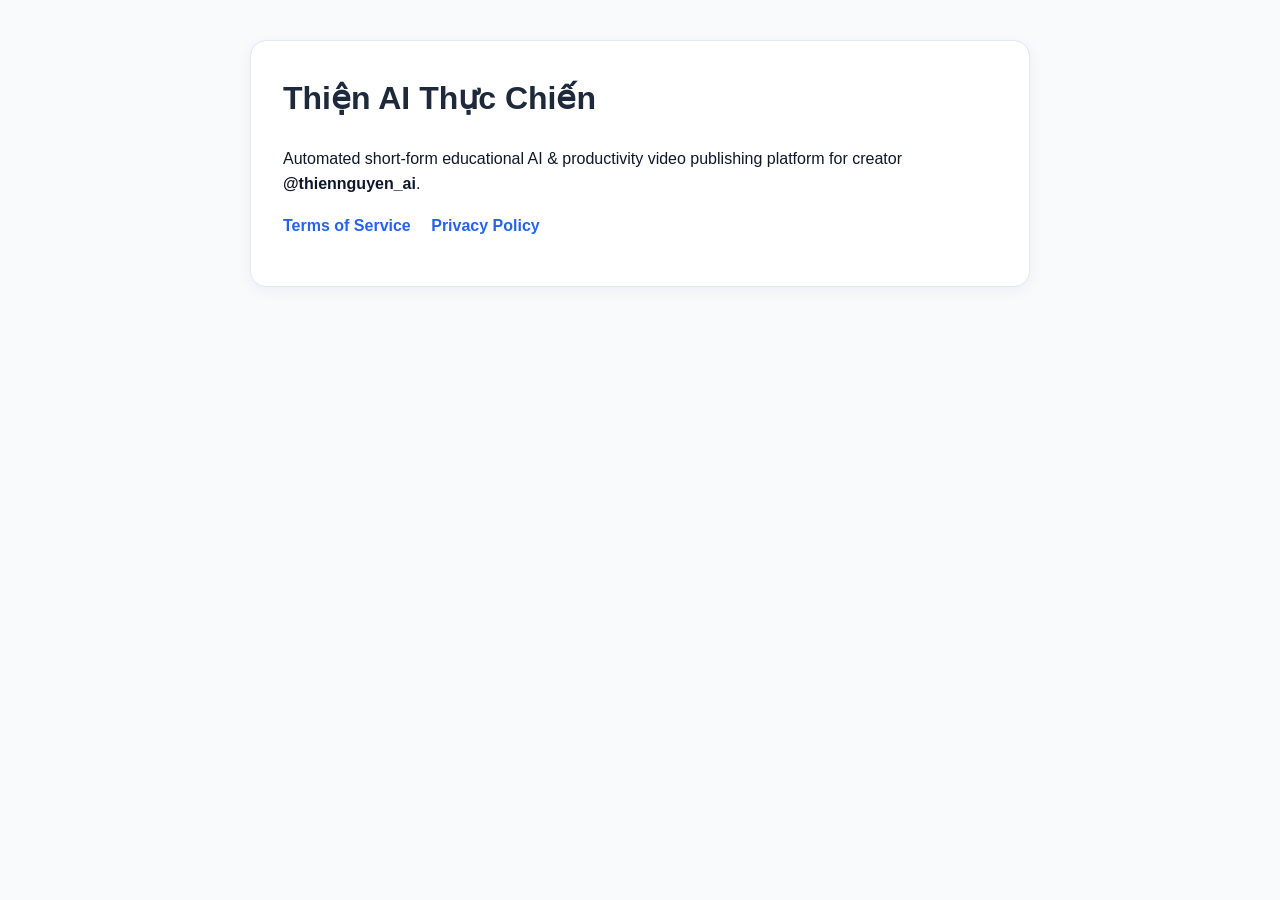
<file: docs/index.html>
<!DOCTYPE html>
<html lang="en">
<head>
  <meta charset="utf-8">
  <meta name="viewport" content="width=device-width, initial-scale=1">
  <title>Thiện AI Thực Chiến — AI Short Video Automation</title>
  <style>
    body { font-family: -apple-system, BlinkMacSystemFont, "Segoe UI", Roboto, sans-serif; max-width: 780px; margin: 40px auto; padding: 0 20px; line-height: 1.6; color: #0f172a; background: #f8fafc; }
    .card { background: #fff; border: 1px solid #e2e8f0; border-radius: 16px; padding: 32px; box-shadow: 0 4px 16px rgba(15,23,42,0.05); }
    h1 { margin-top: 0; color: #1e293b; }
    .links a { display: inline-block; margin-right: 16px; color: #2563eb; font-weight: 600; text-decoration: none; }
    .code { background: #0f172a; color: #38bdf8; padding: 12px 16px; border-radius: 10px; font-family: monospace; word-break: break-all; display: none; margin-top: 16px; }
  </style>
</head>
<body>
  <div class="card">
    <h1>Thiện AI Thực Chiến</h1>
    <p>Automated short-form educational AI &amp; productivity video publishing platform for creator <strong>@thiennguyen_ai</strong>.</p>
    <div id="oauth-box" class="code"></div>
    <p class="links">
      <a href="./terms.html">Terms of Service</a>
      <a href="./privacy.html">Privacy Policy</a>
    </p>
  </div>
  <script>
    const params = new URLSearchParams(window.location.search);
    if (params.get("code")) {
      const box = document.getElementById("oauth-box");
      box.style.display = "block";
      box.textContent = "TikTok OAuth Authorization Code: " + params.get("code");
    }
  </script>
</body>
</html>
</file>
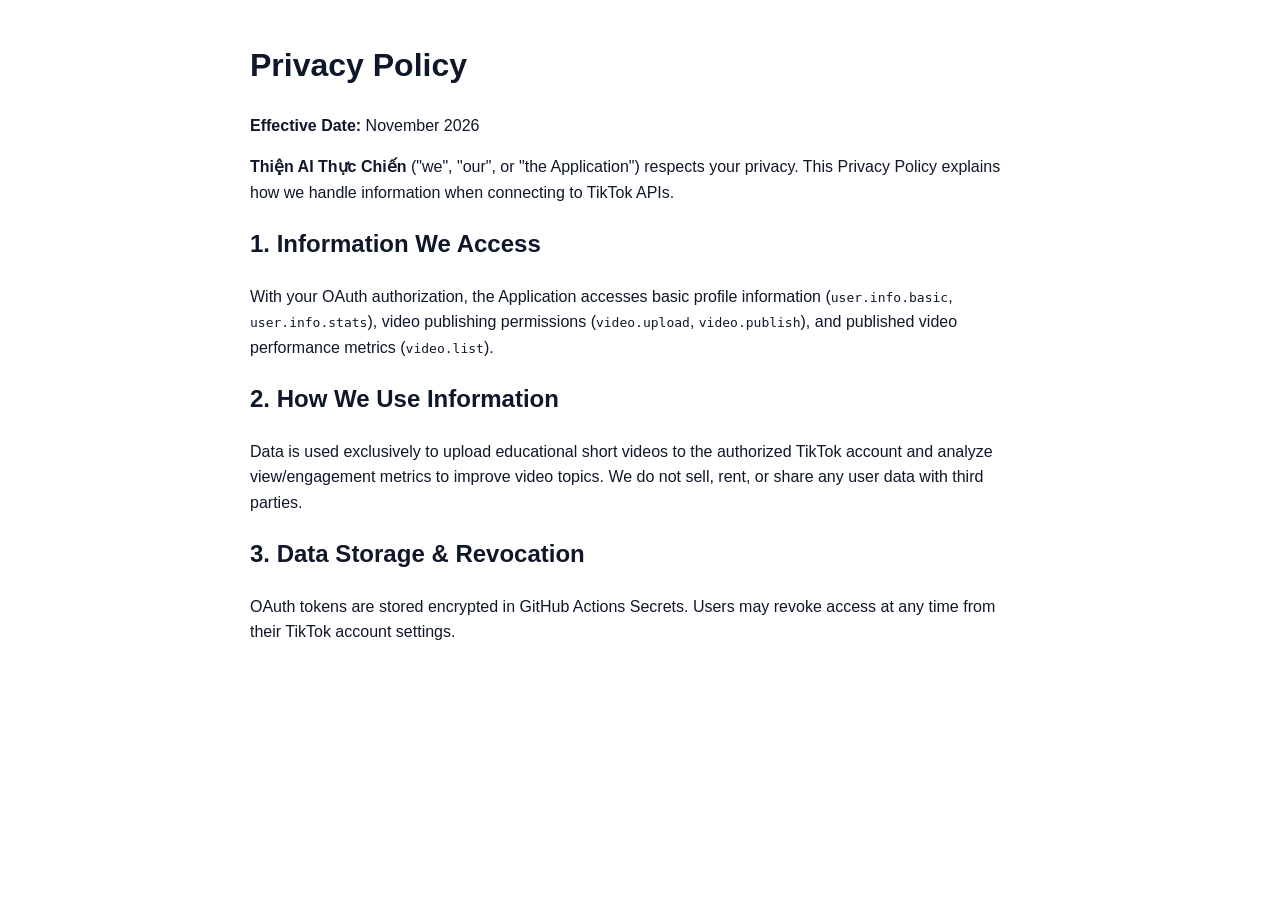
<file: docs/privacy.html>
<!DOCTYPE html>
<html lang="en">
<head>
  <meta charset="utf-8">
  <meta name="viewport" content="width=device-width, initial-scale=1">
  <title>Privacy Policy — Thiện AI Thực Chiến</title>
  <style>
    body { font-family: -apple-system, BlinkMacSystemFont, "Segoe UI", Roboto, sans-serif; max-width: 780px; margin: 40px auto; padding: 0 20px; line-height: 1.6; color: #0f172a; }
  </style>
</head>
<body>
  <h1>Privacy Policy</h1>
  <p><strong>Effective Date:</strong> November 2026</p>
  <p><strong>Thiện AI Thực Chiến</strong> ("we", "our", or "the Application") respects your privacy. This Privacy Policy explains how we handle information when connecting to TikTok APIs.</p>
  <h2>1. Information We Access</h2>
  <p>With your OAuth authorization, the Application accesses basic profile information (<code>user.info.basic</code>, <code>user.info.stats</code>), video publishing permissions (<code>video.upload</code>, <code>video.publish</code>), and published video performance metrics (<code>video.list</code>).</p>
  <h2>2. How We Use Information</h2>
  <p>Data is used exclusively to upload educational short videos to the authorized TikTok account and analyze view/engagement metrics to improve video topics. We do not sell, rent, or share any user data with third parties.</p>
  <h2>3. Data Storage &amp; Revocation</h2>
  <p>OAuth tokens are stored encrypted in GitHub Actions Secrets. Users may revoke access at any time from their TikTok account settings.</p>
</body>
</html>
</file>
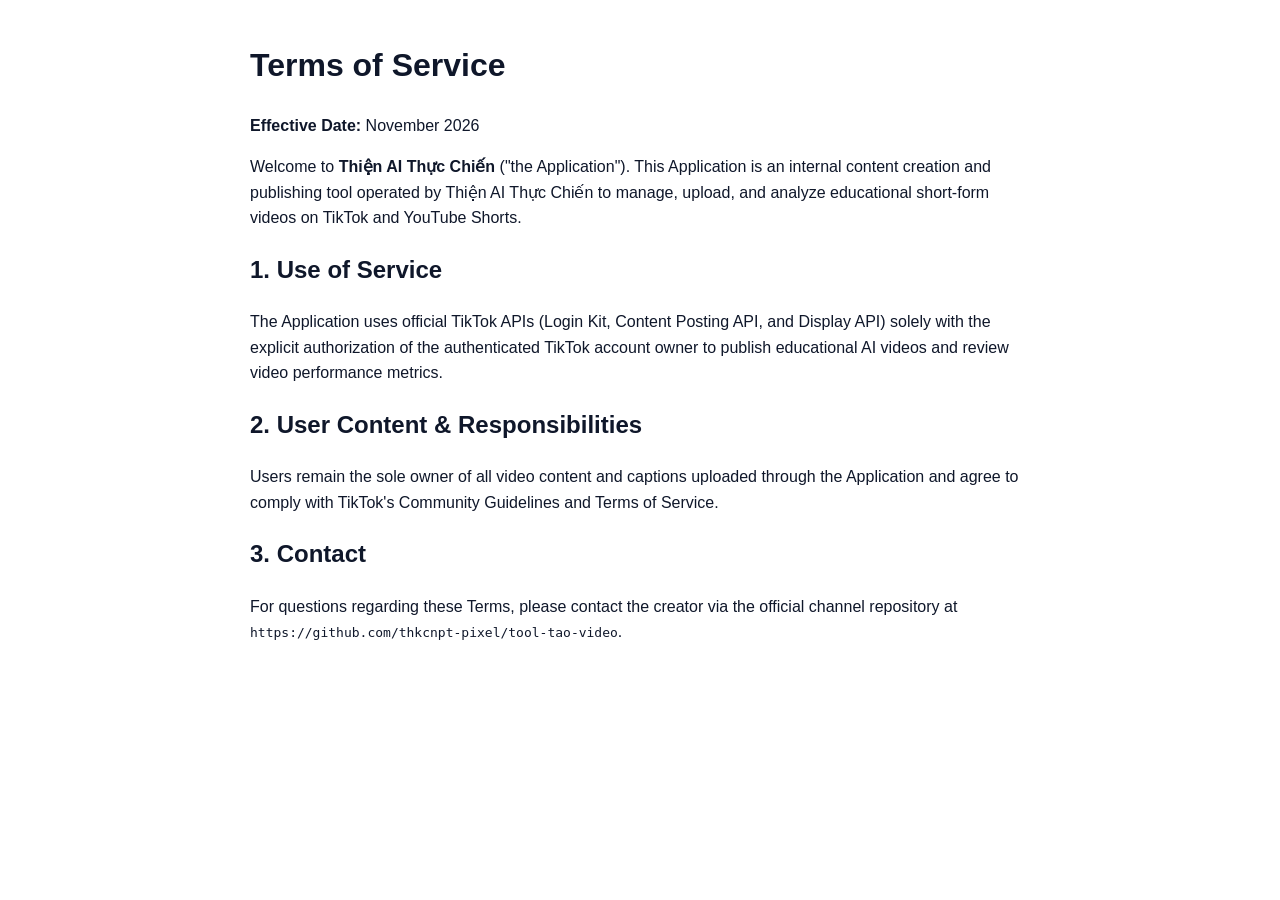
<file: docs/terms.html>
<!DOCTYPE html>
<html lang="en">
<head>
  <meta charset="utf-8">
  <meta name="viewport" content="width=device-width, initial-scale=1">
  <title>Terms of Service — Thiện AI Thực Chiến</title>
  <style>
    body { font-family: -apple-system, BlinkMacSystemFont, "Segoe UI", Roboto, sans-serif; max-width: 780px; margin: 40px auto; padding: 0 20px; line-height: 1.6; color: #0f172a; }
  </style>
</head>
<body>
  <h1>Terms of Service</h1>
  <p><strong>Effective Date:</strong> November 2026</p>
  <p>Welcome to <strong>Thiện AI Thực Chiến</strong> ("the Application"). This Application is an internal content creation and publishing tool operated by Thiện AI Thực Chiến to manage, upload, and analyze educational short-form videos on TikTok and YouTube Shorts.</p>
  <h2>1. Use of Service</h2>
  <p>The Application uses official TikTok APIs (Login Kit, Content Posting API, and Display API) solely with the explicit authorization of the authenticated TikTok account owner to publish educational AI videos and review video performance metrics.</p>
  <h2>2. User Content &amp; Responsibilities</h2>
  <p>Users remain the sole owner of all video content and captions uploaded through the Application and agree to comply with TikTok's Community Guidelines and Terms of Service.</p>
  <h2>3. Contact</h2>
  <p>For questions regarding these Terms, please contact the creator via the official channel repository at <code>https://github.com/thkcnpt-pixel/tool-tao-video</code>.</p>
</body>
</html>
</file>
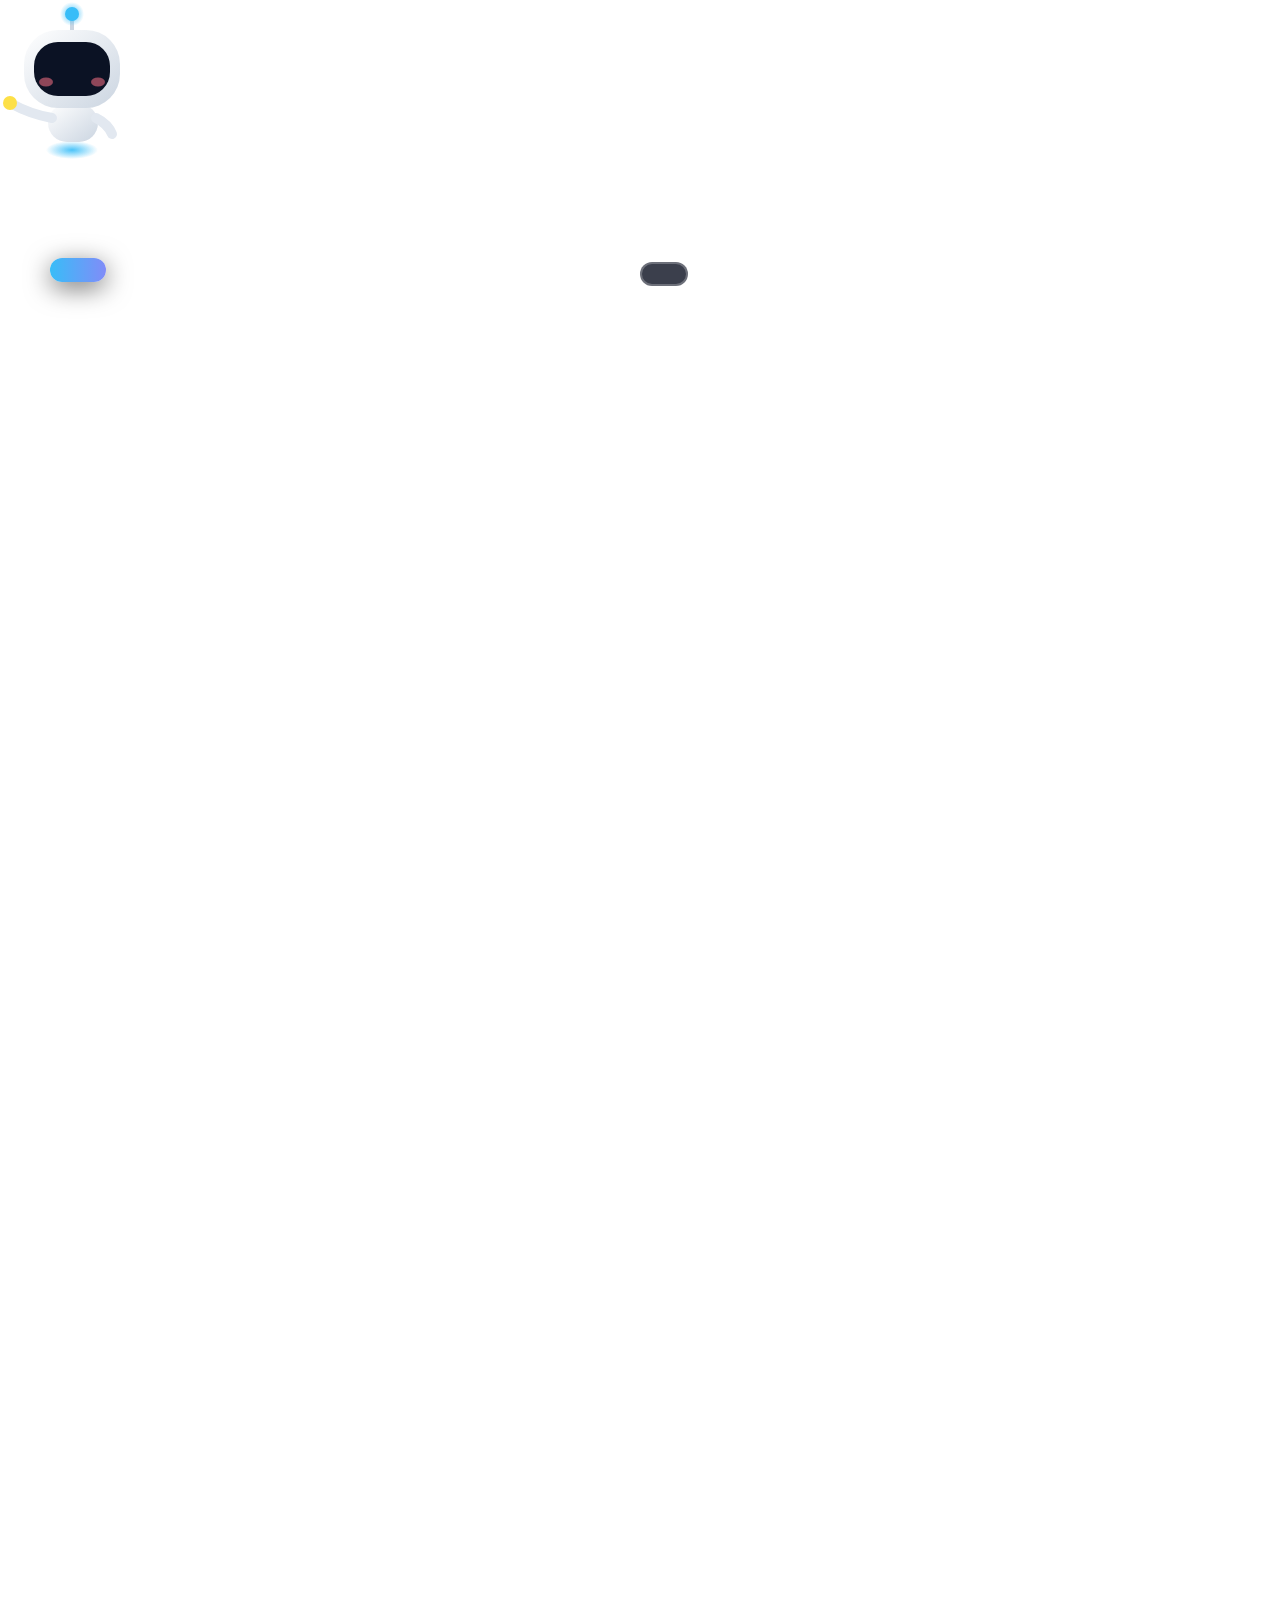
<file: templates/scene.html>
<!DOCTYPE html>
<html lang="vi">
<head>
<meta charset="utf-8">
<link rel="stylesheet" href="styles.css">
</head>
<body>
<div id="root">
  <div id="topbar"><div id="prog"></div></div>
  <div id="badge"></div>
  <div id="seg-idx"></div>
  <div id="stage"></div>
  <div id="flash"></div>
  <div id="like-nudge">❤️ Hữu ích? Chạm đúp 2 lần lưu mẹo này!</div>
  <div id="sub"></div>
  <div id="watermark">Thiện AI Thực Chiến • @thiennguyen.ai</div>
  <svg id="laser-svg" viewBox="0 0 1080 1920" xmlns="http://www.w3.org/2000/svg">
    <defs>
      <linearGradient id="laserGrad" x1="0" y1="0" x2="1" y2="0">
        <stop offset="0" stop-color="#fde047" stop-opacity="0.95"/>
        <stop offset="1" stop-color="#38bdf8" stop-opacity="0.15"/>
      </linearGradient>
    </defs>
    <line id="laser-line" x1="0" y1="0" x2="0" y2="0" stroke="url(#laserGrad)" stroke-width="4" stroke-dasharray="8 6" stroke-linecap="round" opacity="0"/>
    <circle id="laser-dot" cx="0" cy="0" r="7" fill="#fde047" opacity="0"/>
  </svg>
  <svg id="robot" viewBox="0 0 140 160" xmlns="http://www.w3.org/2000/svg">
    <defs>
      <radialGradient id="glow" cx="50%" cy="50%" r="50%"><stop offset="0" stop-color="#38bdf8" stop-opacity=".9"/><stop offset="1" stop-color="#38bdf8" stop-opacity="0"/></radialGradient>
      <linearGradient id="body" x1="0" y1="0" x2="1" y2="1"><stop offset="0" stop-color="#ffffff"/><stop offset="1" stop-color="#cbd5e1"/></linearGradient>
    </defs>
    <ellipse id="jet" cx="72" cy="150" rx="26" ry="9" fill="url(#glow)"/>
    <line x1="72" y1="18" x2="72" y2="34" stroke="#cbd5e1" stroke-width="4" stroke-linecap="round"/>
    <circle id="ant" cx="72" cy="14" r="7" fill="#38bdf8"/><circle cx="72" cy="14" r="12" fill="url(#glow)"/>
    <rect x="48" y="104" width="50" height="38" rx="19" fill="url(#body)"/>
    <g id="arm"><path d="M52 118 Q30 114 12 104" stroke="#e2e8f0" stroke-width="10" stroke-linecap="round" fill="none"/><circle cx="10" cy="103" r="7" fill="#fde047"/></g>
    <path d="M96 118 Q108 124 112 134" stroke="#e2e8f0" stroke-width="10" stroke-linecap="round" fill="none"/>
    <rect x="24" y="30" width="96" height="78" rx="34" fill="url(#body)"/>
    <rect x="34" y="42" width="76" height="54" rx="24" fill="#0b1224"/>
    <ellipse cx="46" cy="82" rx="7" ry="4.5" fill="#fb7185" opacity=".55"/><ellipse cx="98" cy="82" rx="7" ry="4.5" fill="#fb7185" opacity=".55"/>
    <g id="eyes" fill="#67e8f9" stroke="#67e8f9" stroke-linecap="round" stroke-linejoin="round"></g>
  </svg>
</div>
<script>
const FPS = 30, FLY = 0.7, ROBOT_MAX_X = 764;
let T = null, segEls = [], wps = [];

const $ = (h) => { const d = document.createElement('div'); d.innerHTML = h.trim(); return d.firstChild; };
const esc = (s) => String(s ?? '').replace(/[&<>]/g, c => ({'&':'&amp;','<':'&lt;','>':'&gt;'}[c]));
const clamp = (v, a = 0, b = 1) => Math.min(b, Math.max(a, v));
const easeOut = (u) => 1 - Math.pow(1 - u, 3);
const rise = (t, at, d = 0.35) => clamp((t - at) / d);

/* Gắn Emoji thông minh vào từ khóa đang phát âm trong Phụ đề Karaoke */
const EMOJI_MAP = [
  [/^(ai|gemini|chatgpt|bot|robot)$/i, '🤖'],
  [/^(nhanh|giây|tốc|x10|10x)$/i, '⚡'],
  [/^(tiền|phí|free|miễn)$/i, '💰'],
  [/^(pro|vip|nâng|mạnh)$/i, '🚀'],
  [/^(pdf|tài|file|trang|sách|excel)$/i, '📄'],
  [/^(lỗi|sai|đừng|cảnh)$/i, '⚠️'],
  [/^(bước|mẹo|bí|chuẩn|đúng)$/i, '✅'],
  [/^(lưu|save|copy|nhớ)$/i, '📌'],
  [/^(code|lập|web|cloud)$/i, '💻'],
  [/\d+%/, '📈'],
];
function wordEmoji(w) {
  const clean = String(w || '').replace(/[.,?!:;""''()]/g, '');
  for (const [re, em] of EMOJI_MAP) if (re.test(clean)) return ' ' + em;
  return '';
}

function formatCounter(raw, progress) {
  const s = String(raw ?? '');
  const m = s.match(/^([+-]?\d+(?:[.,]\d+)?)(.*)$/);
  if (!m || progress >= 1) return s;
  const num = parseFloat(m[1].replace(',', '.'));
  const cur = Math.round(num * easeOut(clamp(progress)));
  return cur + m[2];
}

const EYES = {
  amazed: '<circle cx="56" cy="68" r="11" stroke-width="0"/><circle cx="88" cy="68" r="11" stroke-width="0"/><circle cx="59" cy="65" r="3.5" fill="#0b1224" stroke-width="0"/><circle cx="91" cy="65" r="3.5" fill="#0b1224" stroke-width="0"/>',
  curious: '<ellipse cx="56" cy="68" rx="8" ry="10" stroke-width="0"/><ellipse cx="88" cy="68" rx="8" ry="10" stroke-width="0"/><circle cx="52" cy="66" r="3" fill="#0b1224" stroke-width="0"/><circle cx="84" cy="66" r="3" fill="#0b1224" stroke-width="0"/>',
  happy: '<path d="M46 72 Q56 58 66 72" fill="none" stroke-width="6"/><path d="M78 72 Q88 58 98 72" fill="none" stroke-width="6"/>',
  wink: '<path d="M46 72 Q56 58 66 72" fill="none" stroke-width="6"/><ellipse cx="88" cy="68" rx="9" ry="10" stroke-width="0"/>',
  excited: '<path d="M46 73 L56 58 L66 73" fill="none" stroke-width="6" stroke="#fde047"/><path d="M78 73 L88 58 L98 73" fill="none" stroke-width="6" stroke="#fde047"/>',
  blink: '<path d="M47 70 L65 70" fill="none" stroke-width="6"/><path d="M79 70 L97 70" fill="none" stroke-width="6"/>',
};
let curExpr = '';
function setExpr(e) { if (e !== curExpr) { document.getElementById('eyes').innerHTML = EYES[e] || EYES.happy; curExpr = e; } }

function buildHookMockup(ctxText) {
  const s = String(ctxText || '').toLowerCase();
  let cls = 'ai', icon = '✦ Gemini • GPT-4o', st = '⚡ Xử lý 10 giây', bad = 'Làm tay 2 giờ', good = '✓ Tự động x10';
  if (/excel|sheet|bảng|công thức|csv|dòng|cột/.test(s)) {
    cls = 'excel'; icon = '📊 Excel • Google Sheets'; st = 'fx Auto-Fix'; bad = '#REF! #VALUE!'; good = '✓ Chuẩn 100%';
  } else if (/pdf|word|tài liệu|hợp đồng|báo cáo|trang|sách|slide/.test(s)) {
    cls = 'pdf'; icon = '📄 AI Document Scanner'; st = '⚡ Đọc siêu tốc'; bad = 'Đọc 100 trang'; good = '✓ Tóm tắt 15s';
  } else if (/email|gmail|thư|họp|biên bản|lịch/.test(s)) {
    cls = 'mail'; icon = '✉️ Smart Workspace AI'; st = '⚡ Soạn tự động'; bad = 'Gõ tay 30 phút'; good = '✓ Xong 1 chạm';
  } else if (/code|lập trình|python|web|script|tự động|tool/.test(s)) {
    cls = 'code'; icon = '💻 AI Automation Flow'; st = '▶ Đang chạy'; bad = 'Lặp lại nhàm chán'; good = '✓ 0 lỗi • 15s';
  }
  return $(`<div class="app-mock"><div class="app-mock-top"><span class="app-pill ${cls}">${icon}</span><span class="app-status">${st}</span></div><div class="app-mock-body"><span class="bad-tag">${bad}</span><span>➔</span><span class="good-tag">${good}</span></div></div>`);
}

function build(seg, idx) {
  const el = $('<div class="seg"></div>');
  el.dataset.type = seg.type;
  const d = seg.data, wp = [];
  const R = [];
  const add = (node, at) => { node.classList.add('reveal'); el.appendChild(node); R.push([node, at]); return node; };
  seg.R = R; seg.wp = wp;
  if (seg.type === 'hook') {
    const ctx = `${T.topic || ''} ${T.badge || ''} ${(d.headline || []).join(' ')} ${d.voiceover || ''}`;
    add(buildHookMockup(ctx), 0.0);
    d.headline.forEach((line, i) => {
      const last = i === d.headline.length - 1;
      const n = add($(`<div class="hl-line ${last ? 'last' : ''}"><span>${esc(line)}</span></div>`), i * 0.09);
      if (last) seg.anchor = n.firstChild;
    });
    wp.push({ frac: 0.15, get: () => seg.anchor, expr: 'amazed' });
  } else if (seg.type === 'chat_demo') {
    add($(`<div class="title">${esc(d.title)}</div>`), 0.02);
    const u = add($(`<div class="glass"><div class="label">Yêu cầu của bạn</div><div class="text"><span class="typed"></span><i class="caret"></i></div></div>`), 0.08);
    const a = add($(`<div class="glass ai-card"><div class="label">Phản hồi tự động</div><div class="text">${esc(d.ai_reply)}</div></div>`), 0.55);
    seg.typed = u.querySelector('.typed'); seg.caret = u.querySelector('.caret');
    wp.push({ frac: 0.08, get: () => u, expr: 'curious' }, { frac: 0.55, get: () => a, expr: 'happy' });
  } else if (seg.type === 'prompt_card') {
    add($(`<div class="title">${esc(d.title)}</div>`), 0.02);
    const box = add($(`<div class="term-box"><div class="term-bar"><div class="term-dots"><i></i><i></i><i></i></div><div class="copy-pill">📋 Giữ màn hình lưu Prompt</div></div><div class="term-body">“${esc(d.prompt_text)}”</div></div>`), 0.08);
    const tip = add($(`<div class="term-tip">✨ Kết quả: ${esc(d.result_note || 'Chuẩn xác & tiết kiệm 10x thời gian')}</div>`), 0.52);
    wp.push({ frac: 0.08, get: () => box, expr: 'curious' }, { frac: 0.52, get: () => tip, expr: 'excited' });
  } else if (seg.type === 'myth_vs_fact') {
    add($(`<div class="title">${esc(d.title)}</div>`), 0.02);
    const m = add($(`<div class="myth-card"><div class="label">❌ Sai lầm phổ biến</div><div class="text">${esc(d.myth)}</div></div>`), 0.08);
    const f = add($(`<div class="fact-card"><div class="label">✅ Cách làm thông minh</div><div class="text">${esc(d.fact)}</div></div>`), 0.48);
    wp.push({ frac: 0.08, get: () => m, expr: 'amazed' }, { frac: 0.48, get: () => f, expr: 'happy' });
  } else if (seg.type === 'checklist_card') {
    add($(`<div class="title">${esc(d.title)}</div>`), 0.02);
    seg.chk = [];
    const items = d.items || [];
    const n = items.length || 1;
    items.forEach((it, i) => {
      const c = add($(`<div class="chk-item"><div class="chk-box">✓</div><div class="chk-txt">${esc(it)}</div></div>`), 0.06 + i * 0.08);
      const start = 0.12 + i * (0.78 / n);
      seg.chk.push({ el: c, start });
      wp.push({ frac: start, get: () => c, expr: i === n - 1 ? 'excited' : 'happy' });
    });
  } else if (seg.type === 'ranking_card') {
    add($(`<div class="title">${esc(d.title)}</div>`), 0.02);
    seg.rk = [];
    const items = d.ranks || []; // thứ tự truyền vào: hạng 3 -> hạng 2 -> hạng 1
    const n = items.length || 1;
    const medals = ['🥉 #3', '🥈 #2', '🥇 #1'];
    items.forEach((it, i) => {
      const isTop1 = i === n - 1;
      const label = medals[Math.max(0, 3 - n + i)] || `#${n - i}`;
      const c = add($(`<div class="rank-item ${isTop1 ? 'top1' : ''}"><div class="rank-badge">${label}</div><div class="rank-txt">${esc(it)}</div></div>`), 0.08 + i * 0.12);
      const start = 0.14 + i * (0.78 / n);
      seg.rk.push({ el: c, start, end: start + 0.78 / n, isTop1 });
      wp.push({ frac: start, get: () => c, expr: isTop1 ? 'excited' : 'curious' });
    });
  } else if (seg.type === 'comparison') {
    add($(`<div class="title">${esc(d.title)}</div>`), 0.02);
    add($(`<div class="cmp-head"><div>${esc(d.left_title)}</div><div>${esc(d.right_title)}</div></div>`), 0.06);
    seg.rows = [];
    const n = Math.min(d.left_items.length, d.right_items.length);
    for (let i = 0; i < n; i++) {
      const r = add($(`<div class="cmp-row"><div>${esc(d.left_items[i])}</div><div>${esc(d.right_items[i])}</div></div>`), 0.12 + i * 0.1);
      seg.rows.push({ el: r, start: 0.2 + i * (0.75 / n), end: 0.2 + (i + 1) * (0.75 / n) });
      wp.push({ frac: 0.2 + i * (0.75 / n), get: () => r.lastChild, expr: 'happy' });
    }
  } else if (seg.type === 'stat_card') {
    add($(`<div class="title">${esc(d.title)}</div>`), 0.02);
    const m = add($(`<div class="metric-wrap glass"><div class="metric">${esc(d.metric)}</div><div class="text">${esc(d.summary)}</div></div>`), 0.06);
    seg.metricEl = m.querySelector('.metric'); seg.metricRaw = d.metric;
    seg.bl = [];
    (d.bullets || []).forEach((b, i) => { const n = add($(`<div class="bullet">${esc(b)}</div>`), 0.5 + i * 0.12); seg.bl.push({ el: n, start: 0.5 + i * 0.2 }); });
    wp.push({ frac: 0.06, get: () => seg.metricEl, expr: 'amazed' });
    if (seg.bl.length) wp.push({ frac: 0.5, get: () => seg.bl[0].el, expr: 'excited' });
  } else if (seg.type === 'bullet_steps') {
    add($(`<div class="title">${esc(d.title)}</div>`), 0.02);
    seg.st = [];
    const n = d.steps.length;
    d.steps.forEach((s, i) => {
      const e = add($(`<div class="step"><div class="num">${i + 1}</div><div class="txt">${esc(s)}</div></div>`), 0.08 + i * 0.1);
      const start = 0.12 + i * (0.8 / n);
      seg.st.push({ el: e, start, end: start + 0.8 / n });
      wp.push({ frac: start, get: () => e, expr: 'curious' });
    });
  } else if (seg.type === 'quiz_poll') {
    add($(`<div class="title">${esc(d.title)}</div>`), 0.02);
    const aOpt = add($(`<div class="poll-opt"><div class="poll-fill"></div><div class="poll-left"><div class="poll-key">A</div><div class="poll-txt">${esc(d.option_a)}</div></div><div class="poll-pct"></div></div>`), 0.06);
    const bOpt = add($(`<div class="poll-opt"><div class="poll-fill"></div><div class="poll-left"><div class="poll-key">B</div><div class="poll-txt">${esc(d.option_b)}</div></div><div class="poll-pct"></div></div>`), 0.14);
    const hint = add($(`<div class="poll-hint">👇 Gõ nhanh A hoặc B dưới Bình luận!</div>`), 0.22);
    const winIsA = String(d.winner || 'B').toUpperCase() === 'A';
    const winPct = parseInt(String(d.vote_split || '84'), 10) || 84;
    seg.poll = { aOpt, bOpt, hint, winIsA, winPct, losePct: Math.max(5, 100 - winPct) };
    wp.push({ frac: 0.10, get: () => aOpt, expr: 'curious' }, { frac: 0.50, get: () => (winIsA ? aOpt : bOpt), expr: 'excited' });
  } else if (seg.type === 'before_after') {
    add($(`<div class="title">${esc(d.title)}</div>`), 0.02);
    const bef = add($(`<div class="ba-before"><div class="label">❌ Trước khi áp dụng</div><div class="text">${esc(d.before_text)}</div></div>`), 0.06);
    const bdg = add($(`<div class="ba-badge">⚡ ${esc(d.speedup || '10X NHANH HƠN')}</div>`), 0.36);
    const aft = add($(`<div class="ba-after"><div class="label">✅ Sau 15 giây dùng AI</div><div class="text">${esc(d.after_text)}</div></div>`), 0.44);
    wp.push({ frac: 0.08, get: () => bef, expr: 'amazed' }, { frac: 0.46, get: () => aft, expr: 'excited' });
  } else if (seg.type === 'cta') {
    const m = add($(`<div class="metric-wrap glass"><div class="metric">${esc(d.highlight_metric)}</div><div class="text">${esc(d.summary)}</div></div>`), 0.05);
    seg.metricEl = m.querySelector('.metric'); seg.metricRaw = d.highlight_metric;
    const b = add($(`<div class="cta-btn">${esc(d.button_text)}</div>`), 0.36);
    wp.push({ frac: 0.05, get: () => seg.metricEl, expr: 'excited' }, { frac: 0.40, get: () => b, expr: 'wink' });
  }
  document.getElementById('stage').appendChild(el);
  return el;
}

function init(tl) {
  T = tl;
  const vStyle = tl.visual_style || 'glass_neon';
  const hLayout = tl.hook_layout || 'left_stack';
  const noMascot = tl.mascot === false ? ' no-mascot' : '';
  document.getElementById('root').className = `theme-${tl.bg_theme} style-${vStyle} hook-${hLayout}${noMascot}`;
  document.getElementById('badge').textContent = tl.badge || '';
  document.getElementById('badge').style.display = tl.badge ? 'block' : 'none';
  document.getElementById('robot').style.display = tl.mascot === false ? 'none' : 'block';
  segEls = T.segments.map((s, i) => build(s, i));
  segEls.forEach(e => e.style.opacity = 1);
  wps = [];
  T.segments.forEach((s) => {
    s.wp.forEach(w => {
      const rs = w.get().getClientRects(); const r = rs[rs.length - 1];
      const tx = r.right - 4, ty = r.top + r.height / 2;
      const x = Math.min(r.right + 18, ROBOT_MAX_X);
      const y = Math.max(ty - 103, 260);
      wps.push({ t: s.start + w.frac * s.dur, x, y, tx, ty, expr: w.expr });
    });
  });
  segEls.forEach(e => e.style.opacity = 0);
  return wps.length;
}

function robotAt(t) {
  const first = wps[0] || { x: 700, y: 500, tx: 650, ty: 550, expr: 'amazed' };
  const last = wps[wps.length - 1] || first;
  if (T && T.total && t >= T.total - 0.32) {
    const uLoop = easeOut(clamp((t - (T.total - 0.32)) / 0.32));
    const lx = last.x + (first.x - last.x) * uLoop;
    const ly = last.y + (first.y - last.y) * uLoop - 12 * Math.sin(Math.PI * uLoop);
    return { x: lx, y: ly, expr: first.expr, tilt: -6 * Math.sin(Math.PI * uLoop), settled: false, tx: first.tx, ty: first.ty };
  }
  let i = -1;
  for (let k = 0; k < wps.length; k++) if (wps[k].t <= t) i = k;
  if (i < 0) i = 0;
  const cur = wps[i];
  const prev = i > 0 ? wps[i - 1] : first;
  const u = i === 0 ? 1 : easeOut(clamp((t - cur.t) / FLY));
  let x = prev.x + (cur.x - prev.x) * u, y = prev.y + (cur.y - prev.y) * u;
  const flying = u < 1 ? Math.sin(Math.PI * u) : 0;
  const jumpFreq = cur.expr === 'excited' ? 3.2 : 1.3;
  const jumpAmp = cur.expr === 'excited' ? 13 : 7;
  y += jumpAmp * Math.sin(2 * Math.PI * t * jumpFreq) - 14 * flying;
  return { x, y, expr: cur.expr, tilt: -8 * flying, settled: u >= 0.85, tx: cur.tx, ty: cur.ty };
}

function seek(t) {
  document.getElementById('prog').style.width = `${clamp(t / (T.total || 1)) * 100}%`;
  let si = T.segments.findIndex(s => t >= s.start && t < s.start + s.dur);
  if (si < 0) si = T.segments.length - 1;
  document.getElementById('seg-idx').textContent = `${si + 1}/${T.segments.length}`;

  const s = T.segments[si], lt = t - s.start, p = lt / s.dur;
  const loopTail = (T.total && t >= T.total - 0.25) ? clamp((t - (T.total - 0.25)) / 0.25) : 0;
  segEls.forEach((e, i) => {
    if (loopTail > 0 && i === 0) {
      e.style.opacity = easeOut(loopTail);
      e.style.transform = `scale(${1 + 0.08 * (1 - easeOut(loopTail))})`;
      T.segments[0].R.forEach(([n]) => { n.style.opacity = 1; n.style.transform = 'none'; });
      return;
    }
    if (i !== si) { e.style.opacity = 0; return; }
    if (loopTail > 0 && i === T.segments.length - 1) {
      e.style.opacity = 1 - easeOut(loopTail);
      return;
    }
    const fadeIn = i === 0 ? 1 : lt / 0.16;
    const fadeOut = i === T.segments.length - 1 ? 1 : (s.dur - lt) / 0.15;
    e.style.opacity = clamp(Math.min(fadeIn, fadeOut));
    const hookZoom = (i === 0 && lt < 0.28) ? (1 + 0.08 * (1 - easeOut(lt / 0.28))) : 1;
    e.style.transform = hookZoom !== 1 ? `scale(${hookZoom})` : 'none';
  });
  s.R.forEach(([n, at]) => {
    // Cảnh Hook (si === 0): hiển thị rõ chữ 100% ngay từ Frame 0:00 để tăng tỷ lệ dừng lướt & ảnh bìa tự động sắc nét!
    if (si === 0) {
      const rv0 = easeOut(rise(p, at * 0.4, 0.08));
      n.style.opacity = 1;
      n.style.transform = `translateY(${(1 - rv0) * 10}px) scale(${0.97 + 0.03 * rv0})`;
      return;
    }
    const rv = easeOut(rise(p, at, 0.09));
    n.style.opacity = rv;
    n.style.transform = `translateY(${(1 - rv) * 24}px) scale(${0.96 + 0.04 * rv})`;
  });
  if (s.metricEl) s.metricEl.textContent = formatCounter(s.metricRaw, (lt - 0.1) / 0.65);
  if (s.typed) {
    const full = s.data.user_prompt, k = clamp((p - 0.12) / 0.38);
    s.typed.textContent = full.slice(0, Math.round(full.length * k));
    s.caret.style.opacity = k < 1 ? 1 : 0;
  }
  if (s.poll) {
    const rev = easeOut(clamp((p - 0.48) / 0.20));
    const { aOpt, bOpt, hint, winIsA, winPct, losePct } = s.poll;
    const aPct = winIsA ? winPct : losePct, bPct = winIsA ? losePct : winPct;
    aOpt.classList.toggle('win', rev > 0.05 && winIsA);
    aOpt.classList.toggle('lose', rev > 0.05 && !winIsA);
    bOpt.classList.toggle('win', rev > 0.05 && !winIsA);
    bOpt.classList.toggle('lose', rev > 0.05 && winIsA);
    aOpt.querySelector('.poll-fill').style.width = `${Math.round(aPct * rev)}%`;
    bOpt.querySelector('.poll-fill').style.width = `${Math.round(bPct * rev)}%`;
    const aLbl = aOpt.querySelector('.poll-pct'), bLbl = bOpt.querySelector('.poll-pct');
    aLbl.textContent = `${Math.round(aPct * rev)}%${winIsA ? ' ✓' : ''}`;
    bLbl.textContent = `${Math.round(bPct * rev)}%${!winIsA ? ' ✓' : ''}`;
    aLbl.style.opacity = rev; bLbl.style.opacity = rev;
    if (rev > 0.3) hint.textContent = `✨ Đáp án chuẩn: Phương án ${winIsA ? 'A' : 'B'} — bạn đoán đúng chứ?`;
    else hint.textContent = '👇 Gõ nhanh A hoặc B dưới Bình luận!';
  }
  if (s.rows) s.rows.forEach(r => r.el.classList.toggle('active', p >= r.start && p < r.end));
  if (s.st) s.st.forEach(r => r.el.classList.toggle('active', p >= r.start && p < r.end));
  if (s.bl) s.bl.forEach(r => r.el.classList.toggle('active', p >= r.start));
  if (s.chk) s.chk.forEach(c => c.el.classList.toggle('done', p >= c.start));
  if (s.rk) s.rk.forEach(k => k.el.classList.toggle('active', k.isTop1 ? p >= k.start : (p >= k.start && p < k.end)));

  // Nút nhắc thả tim xuất hiện mượt trong 2.3s ở khoảng 56% thời lượng video
  const nudge = document.getElementById('like-nudge');
  const nStart = (T.total || 20) * 0.56, nEnd = nStart + 2.3;
  if (t >= nStart && t <= nEnd) {
    const nu = t < nStart + 0.3 ? (t - nStart) / 0.3 : (t > nEnd - 0.3 ? (nEnd - t) / 0.3 : 1);
    nudge.style.opacity = clamp(nu).toFixed(3);
    nudge.style.transform = `translateY(${(1 - easeOut(clamp(nu))) * 14}px)`;
  } else {
    nudge.style.opacity = 0;
  }

  // Phụ đề Karaoke + Emoji tự động ở từ đang đọc + Camera Punch-in theo từ khóa
  const sub = document.getElementById('sub');
  const c = (s.subs || []).find(c => lt >= c.s && lt < c.e);
  let kwPunch = 0;
  if (c) {
    const wt = c.wt || c.words.map(w => ({ w, s: c.s, e: c.e }));
    let ai = wt.findIndex(x => lt >= x.s && lt < x.e);
    if (ai < 0) ai = lt < wt[0].s ? 0 : wt.length - 1;
    if (ai === c.kw && wt[ai]) {
      const uKw = clamp((lt - wt[ai].s) / Math.max(0.14, wt[ai].e - wt[ai].s));
      kwPunch = Math.sin(Math.PI * uKw);
    }
    sub.innerHTML = wt.map((x, i) => {
      const st = i === ai ? 'active' : (i < ai ? 'past' : 'future');
      const kw = i === c.kw ? ' kw' : '';
      const em = i === ai ? wordEmoji(x.w) : '';
      return `<span class="w ${st}${kw}">${esc(x.w)}${em}</span>`;
    }).join('');
    sub.style.opacity = 1;
  } else sub.style.opacity = 0;

  document.getElementById('stage').style.transform = kwPunch > 0.01 ? `scale(${(1 + 0.032 * kwPunch).toFixed(4)})` : 'none';
  const flashOp = (si > 0 && lt < 0.15) ? (0.16 * (1 - lt / 0.15)) : 0;
  document.getElementById('flash').style.opacity = flashOp.toFixed(3);

  // Robot + Laser Pointer Beam nối từ đầu ngón tay (x+10, y+103) tới thẻ đang highlight
  const r = robotAt(t);
  const blink = (t % 3.2) > 3.08 && !['wink', 'happy', 'excited'].includes(r.expr);
  setExpr(blink ? 'blink' : r.expr);
  const rb = document.getElementById('robot');
  rb.style.transform = `translate(${r.x}px, ${r.y}px) rotate(${r.tilt}deg)`;
  document.getElementById('jet').setAttribute('ry', 8 + 3 * Math.sin(t * 18));
  document.getElementById('ant').setAttribute('fill', Math.sin(t * (r.expr === 'excited' ? 14 : 6)) > 0 ? '#fde047' : '#38bdf8');

  const laserLine = document.getElementById('laser-line');
  const laserDot = document.getElementById('laser-dot');
  if (T.mascot !== false && r.settled && r.tx < r.x + 8) {
    const hx = r.x + 10, hy = r.y + 103;
    laserLine.setAttribute('x1', hx); laserLine.setAttribute('y1', hy);
    laserLine.setAttribute('x2', r.tx); laserLine.setAttribute('y2', r.ty);
    laserLine.setAttribute('opacity', '0.75');
    laserDot.setAttribute('cx', r.tx); laserDot.setAttribute('cy', r.ty);
    laserDot.setAttribute('opacity', '0.9');
  } else {
    laserLine.setAttribute('opacity', '0');
    laserDot.setAttribute('opacity', '0');
  }
}
</script>
</body>
</html>
</file>
<file: templates/styles.css>
/* Glassmorphism tương phản cao + 4 theme + Progress bar + 8 loại cảnh + Emoji Karaoke + Laser Robot + vùng an toàn 12%/20%/17% */
@font-face { font-family: "Be Vietnam Pro"; font-weight: 400; src: url("../assets/fonts/BeVietnamPro-Regular.ttf"); }
@font-face { font-family: "Be Vietnam Pro"; font-weight: 600; src: url("../assets/fonts/BeVietnamPro-SemiBold.ttf"); }
@font-face { font-family: "Be Vietnam Pro"; font-weight: 700; src: url("../assets/fonts/BeVietnamPro-Bold.ttf"); }
@font-face { font-family: "Be Vietnam Pro"; font-weight: 800; src: url("../assets/fonts/BeVietnamPro-ExtraBold.ttf"); }

:root {
  --W: 1080px; --H: 1920px;
  --safe-top: 250px;
  --safe-bottom: 400px;
  --safe-right: 200px;
  --pad-left: 50px;
  --content-w: 700px;
  --accent: #38bdf8; --accent2: #818cf8; --pop: #fde047;
  --glass: rgba(5, 10, 26, 0.84); --glass-line: rgba(255,255,255,0.26);
}
.theme-cyber_blue     { --accent: #38bdf8; --accent2: #818cf8; --pop: #fde047; --glass: rgba(4, 10, 28, 0.84); }
.theme-neon_purple    { --accent: #c084fc; --accent2: #22d3ee; --pop: #facc15; --glass: rgba(14, 4, 30, 0.84); }
.theme-emerald_tech   { --accent: #34d399; --accent2: #2dd4bf; --pop: #fde047; --glass: rgba(3, 18, 20, 0.86); }
.theme-sunset_amber   { --accent: #fbbf24; --accent2: #f472b6; --pop: #38bdf8; --glass: rgba(24, 6, 22, 0.84); }
.theme-clean_light    { --accent: #2563eb; --accent2: #7c3aed; --pop: #f59e0b; --glass: rgba(255, 255, 255, 0.94); --glass-line: rgba(15, 23, 42, 0.14); }
.theme-paper_cream    { --accent: #ea580c; --accent2: #0d9488; --pop: #eab308; --glass: rgba(255, 252, 245, 0.95); --glass-line: rgba(120, 53, 15, 0.18); }
.theme-brutal_dark    { --accent: #facc15; --accent2: #fb7185; --pop: #22d3ee; --glass: #16161d; --glass-line: #facc15; }
.theme-warm_editorial { --accent: #fb923c; --accent2: #f43f5e; --pop: #fde047; --glass: rgba(32, 14, 18, 0.86); --glass-line: rgba(251, 146, 60, 0.32); }

* { box-sizing: border-box; margin: 0; padding: 0; }
html, body { width: var(--W); height: var(--H); background: transparent; overflow: hidden;
  font-family: "Be Vietnam Pro", "Inter", "Noto Sans", "Noto Color Emoji", sans-serif; color: #fff; }
#root { position: relative; width: var(--W); height: var(--H); }

/* Thanh tiến trình & bộ đếm cảnh */
#topbar { position: absolute; left: var(--pad-left); top: 234px; width: 790px; height: 10px;
  background: rgba(255,255,255,0.14); border-radius: 999px; overflow: hidden; }
#prog { height: 100%; width: 0%; background: linear-gradient(90deg, var(--pop), var(--accent));
  box-shadow: 0 0 18px var(--accent); border-radius: 999px; }

#badge { position: absolute; left: var(--pad-left); top: 258px; padding: 12px 28px; border-radius: 999px;
  font-weight: 800; font-size: 29px; letter-spacing: 1px; background: linear-gradient(90deg, var(--accent), var(--accent2));
  color: #030b18; box-shadow: 0 6px 26px rgba(0,0,0,.55); }
#seg-idx { position: absolute; left: 640px; top: 262px; padding: 10px 22px; border-radius: 999px;
  font-weight: 800; font-size: 26px; background: rgba(5, 10, 26, 0.78); border: 2px solid var(--glass-line);
  color: var(--pop); }

.seg { position: absolute; left: var(--pad-left); top: 345px; width: var(--content-w); height: 975px; opacity: 0;
  display: flex; flex-direction: column; justify-content: center; gap: 22px; }
.glass { background: var(--glass); border: 2px solid var(--glass-line); border-radius: 36px; padding: 28px 32px;
  box-shadow: 0 14px 44px rgba(0,0,0,.65); }
.reveal { opacity: 0; will-change: opacity, transform; }
.title { font-size: 46px; font-weight: 800; line-height: 1.2; text-shadow: 0 4px 20px rgba(0,0,0,.85); }
.label { font-size: 26px; font-weight: 700; color: var(--accent); margin-bottom: 10px; text-transform: uppercase; letter-spacing: 1px; }
.text { font-size: 38px; font-weight: 600; line-height: 1.35; }

/* Hook */
.hl-line { font-size: 62px; white-space: nowrap; font-weight: 800; line-height: 1.16; text-shadow: 0 6px 26px rgba(0,0,0,.85); width: max-content; max-width: 700px; }
.hl-line.last span { background: linear-gradient(90deg, var(--pop), var(--accent)); -webkit-background-clip: text; background-clip: text; color: transparent; }

/* Chat */
.ai-card { border-color: var(--accent); box-shadow: 0 0 36px rgba(56,189,248,.35), 0 14px 44px rgba(0,0,0,.65); }
.caret { display: inline-block; width: 4px; height: 38px; background: var(--accent); vertical-align: middle; margin-left: 4px; }

/* Prompt Card */
.term-box { background: rgba(3, 7, 20, 0.92); border: 2.5px solid var(--accent); border-radius: 34px; overflow: hidden;
  box-shadow: 0 0 40px rgba(56,189,248,.3), 0 14px 44px rgba(0,0,0,.75); }
.term-bar { display: flex; align-items: center; justify-content: space-between; padding: 16px 26px;
  background: rgba(255,255,255,0.08); border-bottom: 2px solid rgba(255,255,255,0.15); }
.term-dots { display: flex; gap: 10px; }
.term-dots i { width: 16px; height: 16px; border-radius: 50%; display: inline-block; }
.term-dots i:nth-child(1) { background: #fb7185; }
.term-dots i:nth-child(2) { background: #facc15; }
.term-dots i:nth-child(3) { background: #34d399; }
.copy-pill { padding: 8px 20px; border-radius: 999px; font-size: 23px; font-weight: 800;
  background: linear-gradient(90deg, var(--pop), var(--accent)); color: #030b18; }
.term-body { padding: 28px 30px; font-size: 36px; font-weight: 700; line-height: 1.38; color: #f8fafc; }
.term-tip { padding: 20px 28px; border-radius: 26px; background: var(--glass); border: 2px solid var(--pop);
  font-size: 32px; font-weight: 700; color: var(--pop); }

/* Myth vs Fact */
.myth-card { background: rgba(45, 8, 22, 0.86); border: 2.5px solid #fb7185; border-radius: 34px; padding: 26px 30px;
  box-shadow: 0 10px 36px rgba(0,0,0,.65); }
.myth-card .label { color: #fda4af; }
.fact-card { background: rgba(4, 38, 32, 0.90); border: 2.5px solid #34d399; border-radius: 34px; padding: 28px 30px;
  box-shadow: 0 0 38px rgba(52,211,153,.35), 0 12px 40px rgba(0,0,0,.7); }
.fact-card .label { color: #6ee7b7; }

/* Checklist Card (Bảng kiểm 4 mục tích xanh lần lượt) */
.chk-item { display: flex; gap: 20px; align-items: center; padding: 22px 26px; border-radius: 28px;
  background: var(--glass); border: 2px solid var(--glass-line); opacity: .48; }
.chk-item.done { opacity: 1; border-color: #34d399; box-shadow: 0 0 30px rgba(52,211,153,.3); }
.chk-box { flex: 0 0 54px; height: 54px; border-radius: 16px; border: 3px solid rgba(255,255,255,0.35);
  display: flex; align-items: center; justify-content: center; font-size: 32px; font-weight: 800; color: transparent; }
.chk-item.done .chk-box { background: linear-gradient(135deg, #34d399, var(--accent)); border-color: transparent; color: #030b18; }
.chk-txt { font-size: 31px; font-weight: 600; line-height: 1.3; }

/* Ranking Card (Top 3 -> Top 2 -> Top 1 vàng kim) */
.rank-item { display: flex; gap: 20px; align-items: center; padding: 24px 28px; border-radius: 30px;
  background: var(--glass); border: 2px solid var(--glass-line); opacity: .45; }
.rank-item.active { opacity: 1; border-color: var(--accent); box-shadow: 0 0 34px var(--accent); }
.rank-item.top1.active { border-color: #fde047; box-shadow: 0 0 44px rgba(253,224,71,.55); background: rgba(28, 24, 8, 0.90); }
.rank-badge { flex: 0 0 82px; height: 68px; border-radius: 20px; display: flex; align-items: center; justify-content: center;
  font-size: 32px; font-weight: 800; background: rgba(255,255,255,0.14); color: #fff; }
.rank-item.top1 .rank-badge { background: linear-gradient(135deg, #fde047, #f59e0b); color: #030b18; }
.rank-txt { font-size: 32px; font-weight: 700; line-height: 1.3; }

/* Comparison */
.cmp-head, .cmp-row { display: grid; grid-template-columns: 1fr 1fr; gap: 16px; }
.cmp-head div { font-size: 34px; font-weight: 800; text-align: center; padding: 16px; border-radius: 24px; background: var(--glass); border: 2px solid var(--glass-line); }
.cmp-head div:last-child { background: linear-gradient(90deg, var(--accent), var(--accent2)); color: #030b18; border-color: transparent; }
.cmp-row div { font-size: 32px; font-weight: 600; line-height: 1.25; padding: 22px 20px; border-radius: 24px; background: var(--glass); border: 2px solid var(--glass-line); text-align: center; display: flex; align-items: center; justify-content: center; min-height: 140px; }
.cmp-row.active div:last-child { border-color: var(--pop); box-shadow: 0 0 38px var(--accent); background: rgba(16, 28, 64, 0.94); color: #fff; }
.cmp-row { opacity: .5; } .cmp-row.active { opacity: 1; }

/* Stat */
.metric { font-size: 190px; font-weight: 800; line-height: 1; background: linear-gradient(90deg, var(--pop), var(--accent)); -webkit-background-clip: text; background-clip: text; color: transparent; }
.metric-wrap { width: max-content; max-width: 700px; }
.bullet { font-size: 34px; font-weight: 600; padding: 18px 26px; border-radius: 24px; background: var(--glass); border: 2px solid var(--glass-line); opacity: .5; }
.bullet.active { opacity: 1; border-color: var(--accent); box-shadow: 0 0 28px rgba(56,189,248,.35); }

/* Steps */
.step { display: flex; gap: 22px; align-items: center; padding: 26px 28px; border-radius: 30px; background: var(--glass); border: 2px solid var(--glass-line); opacity: .45; }
.step.active { opacity: 1; border-color: var(--pop); box-shadow: 0 0 36px var(--accent); }
.step .num { flex: 0 0 76px; height: 76px; border-radius: 50%; display: flex; align-items: center; justify-content: center; font-size: 42px; font-weight: 800; background: linear-gradient(135deg, var(--pop), var(--accent)); color: #030b18; }
.step .txt { font-size: 32px; font-weight: 600; line-height: 1.3; }

/* CTA */
.cta-btn { width: max-content; max-width: 700px; padding: 26px 36px; border-radius: 999px; font-size: 32px; font-weight: 800; color: #030b18; background: linear-gradient(90deg, var(--pop), var(--accent)); box-shadow: 0 0 42px var(--accent); }

/* Phụ đề Karaoke + Emoji thông minh */
#sub { position: absolute; left: var(--pad-left); bottom: 422px; max-width: 790px; padding: 22px 30px; border-radius: 32px;
  background: rgba(3, 6, 18, 0.90); border: 2.5px solid rgba(255,255,255,0.28);
  box-shadow: 0 12px 40px rgba(0,0,0,0.8);
  font-size: 44px; font-weight: 800; line-height: 1.42; opacity: 0;
  display: flex; flex-wrap: wrap; gap: 10px 12px; align-items: center; }
#sub .w { display: inline-block; padding: 2px 10px; border-radius: 14px; }
#sub .w.future { color: rgba(255,255,255,0.58); }
#sub .w.past { color: #ffffff; }
#sub .w.kw.past { color: var(--accent); }
#sub .w.active {
  color: #030b18;
  background: linear-gradient(90deg, var(--pop), var(--accent));
  box-shadow: 0 0 26px var(--accent);
  transform: scale(1.10) translateY(-2px);
}

#watermark { position: absolute; left: var(--pad-left); bottom: 386px; font-size: 23px; font-weight: 700; color: rgba(255,255,255,0.46); letter-spacing: 1.2px; pointer-events: none; }

/* Laser Pointer nối từ ngón tay Robot tới thẻ đang highlight */
#laser-svg { position: absolute; left: 0; top: 0; width: 1080px; height: 1920px; pointer-events: none; }
#robot { position: absolute; left: 0; top: 0; width: 140px; height: 160px; will-change: transform; }

/* ====== MỞ RỘNG NỘI DUNG KHI TẮT ROBOT (CHỮ TO HƠN, KHÔNG LẶP KHUÔN) ====== */
#root.no-mascot { --content-w: 820px; }
#root.no-mascot .hl-line { font-size: 72px; max-width: 820px; }
#root.no-mascot .metric-wrap, #root.no-mascot .cta-btn { max-width: 820px; }
#root.no-mascot .title { font-size: 52px; }
#root.no-mascot .text, #root.no-mascot .term-body { font-size: 40px; }
#root.no-mascot #laser-svg, #root.no-mascot #robot { display: none !important; }

/* ====== 3 KIỂU BỐ CỤC HOOK (THUMBNAIL MỖI VIDEO MỘT KIỂU) ====== */
#root.hook-center_impact .seg[data-type="hook"] { align-items: center; text-align: center; }
#root.hook-center_impact .hl-line { margin: 0 auto; font-size: 70px; }
#root.hook-card_banner .seg[data-type="hook"] {
  background: var(--glass); border: 3px solid var(--accent); border-radius: 38px;
  padding: 56px 46px; height: auto; top: 560px; box-shadow: 0 22px 60px rgba(0,0,0,.45);
}
#root.hook-card_banner .hl-line { font-size: 64px; }

/* ====== STYLE 1: EDITORIAL LIGHT (NỀN SÁNG APPLE/NOTION — TƯƠNG PHẢN CỰC CAO) ====== */
#root.style-editorial_light { color: #0f172a; }
#root.style-editorial_light #topbar { background: rgba(15, 23, 42, 0.12); height: 8px; }
#root.style-editorial_light #prog { background: var(--accent); box-shadow: none; }
#root.style-editorial_light #badge {
  background: #0f172a; color: #ffffff; border-radius: 12px;
  box-shadow: 0 8px 20px rgba(15, 23, 42, 0.16); letter-spacing: 1.5px;
}
#root.style-editorial_light #seg-idx {
  background: #ffffff; color: var(--accent); border: 2px solid rgba(15, 23, 42, 0.15);
  box-shadow: 0 4px 12px rgba(15, 23, 42, 0.08);
}
#root.style-editorial_light .title,
#root.style-editorial_light .hl-line { color: #0f172a; text-shadow: none; }
#root.style-editorial_light .hl-line.last span {
  background: linear-gradient(90deg, var(--accent), var(--accent2));
  -webkit-background-clip: text; background-clip: text; color: transparent;
}
#root.style-editorial_light .glass,
#root.style-editorial_light .chk-item,
#root.style-editorial_light .rank-item,
#root.style-editorial_light .step,
#root.style-editorial_light .bullet,
#root.style-editorial_light .cmp-head div,
#root.style-editorial_light .cmp-row div {
  background: var(--glass); border: 2px solid var(--glass-line);
  box-shadow: 0 12px 32px rgba(15, 23, 42, 0.09); color: #0f172a;
}
#root.style-editorial_light .ai-card { border-color: var(--accent); box-shadow: 0 12px 32px rgba(37, 99, 235, 0.16); }
#root.style-editorial_light .term-box { background: #0f172a; border-color: #0f172a; box-shadow: 0 16px 38px rgba(15, 23, 42, 0.22); }
#root.style-editorial_light .term-tip { background: #fffbeb; border-color: #f59e0b; color: #92400e; }
#root.style-editorial_light .myth-card { background: #fff1f2; border-color: #f43f5e; color: #881337; box-shadow: 0 10px 26px rgba(244, 63, 94, 0.12); }
#root.style-editorial_light .myth-card .label { color: #e11d48; }
#root.style-editorial_light .fact-card { background: #ecfdf5; border-color: #10b981; color: #064e3b; box-shadow: 0 10px 26px rgba(16, 185, 129, 0.14); }
#root.style-editorial_light .fact-card .label { color: #059669; }
#root.style-editorial_light .cmp-head div:last-child { background: var(--accent); color: #ffffff; }
#root.style-editorial_light .cmp-row.active div:last-child { background: #eff6ff; border-color: var(--accent); color: #0f172a; box-shadow: 0 10px 26px rgba(37, 99, 235, 0.18); }
#root.style-editorial_light .rank-badge { background: #e2e8f0; color: #0f172a; }
#root.style-editorial_light .rank-item.top1.active { background: #fefce8; border-color: #eab308; box-shadow: 0 12px 28px rgba(234, 179, 8, 0.25); }
#root.style-editorial_light .chk-box { border-color: #94a3b8; }
#root.style-editorial_light .step .num { background: var(--accent); color: #ffffff; }
#root.style-editorial_light .cta-btn { background: #0f172a; color: #ffffff; box-shadow: 0 14px 32px rgba(15, 23, 42, 0.25); }
#root.style-editorial_light #sub {
  background: rgba(255, 255, 255, 0.96); border: 2.5px solid #0f172a;
  box-shadow: 0 10px 28px rgba(15, 23, 42, 0.16);
}
#root.style-editorial_light #sub .w.future { color: rgba(15, 23, 42, 0.45); }
#root.style-editorial_light #sub .w.past { color: #0f172a; }
#root.style-editorial_light #sub .w.active { background: var(--accent); color: #ffffff; box-shadow: none; }
#root.style-editorial_light #watermark { color: rgba(15, 23, 42, 0.45); }

/* ====== STYLE 2: NEO-BRUTALIST (TẠP CHÍ GÓC CẠNH, VIỀN DÀY, PHỤ ĐỀ NỔI KHÔNG HỘP) ====== */
#root.style-neo_brutal #topbar { display: none; }
#root.style-neo_brutal #badge {
  border-radius: 6px; background: var(--accent); color: #0a0a0c;
  border: 3px solid #ffffff; box-shadow: 6px 6px 0 #ffffff;
}
#root.style-neo_brutal #seg-idx {
  border-radius: 6px; background: #0a0a0c; border: 3px solid var(--accent); color: var(--accent);
}
#root.style-neo_brutal .glass,
#root.style-neo_brutal .term-box,
#root.style-neo_brutal .myth-card,
#root.style-neo_brutal .fact-card,
#root.style-neo_brutal .chk-item,
#root.style-neo_brutal .rank-item,
#root.style-neo_brutal .step,
#root.style-neo_brutal .bullet,
#root.style-neo_brutal .cmp-head div,
#root.style-neo_brutal .cmp-row div {
  border-radius: 14px; border-width: 3px;
  box-shadow: 8px 8px 0 var(--accent);
}
#root.style-neo_brutal .cta-btn { border-radius: 12px; border: 3px solid #ffffff; box-shadow: 8px 8px 0 #ffffff; }
#root.style-neo_brutal #sub {
  background: transparent; border: none; box-shadow: none; padding: 6px 4px;
  font-size: 50px; text-shadow: 0 4px 0 #000, 0 0 18px rgba(0,0,0,0.95);
}
#root.style-neo_brutal #sub .w.active {
  border-radius: 8px; background: var(--accent); color: #0a0a0c; text-shadow: none;
  box-shadow: 4px 4px 0 #000;
}

/* ====== STYLE 3: TERMINAL PRO (VIỀN TRÁI DÀY, THANH TIẾN TRÌNH DƯỚI ĐÁY, PHONG CÁCH DEV) ====== */
#root.style-terminal_pro #topbar { top: auto; bottom: 365px; height: 8px; }
#root.style-terminal_pro #badge {
  border-radius: 10px; background: rgba(6, 24, 18, 0.92); color: var(--accent);
  border: 2px solid var(--accent); box-shadow: 0 0 22px rgba(52, 211, 153, 0.25);
}
#root.style-terminal_pro #badge::before { content: ">_ "; opacity: 0.85; }
#root.style-terminal_pro .glass,
#root.style-terminal_pro .chk-item,
#root.style-terminal_pro .rank-item,
#root.style-terminal_pro .step,
#root.style-terminal_pro .bullet {
  border-radius: 18px; border-left: 7px solid var(--accent);
}
#root.style-terminal_pro #sub {
  border-radius: 16px; border: 2px solid var(--accent); background: rgba(3, 12, 10, 0.94);
}

/* ====== STYLE 4: CINEMA CLEAN (TỐI GIẢN CĂN GIỮA, PHỤ ĐỀ NỔI KIỂU CAPCUT) ====== */
#root.style-cinema_clean #seg-idx { display: none; }
#root.style-cinema_clean #topbar { top: 220px; height: 6px; opacity: 0.7; }
#root.style-cinema_clean #badge {
  left: 50%; transform: translateX(-50%); background: rgba(255,255,255,0.12);
  color: var(--pop); border: 1.5px solid rgba(255,255,255,0.28); backdrop-filter: blur(8px);
}
#root.style-cinema_clean .title { text-align: center; }
#root.style-cinema_clean .glass { border-radius: 28px; border-width: 1.5px; }
#root.style-cinema_clean #sub {
  background: transparent; border: none; box-shadow: none; padding: 8px 6px;
  justify-content: center; width: 820px; font-size: 48px;
  text-shadow: 0 4px 16px rgba(0,0,0,0.95), 0 2px 4px #000;
}
#root.style-cinema_clean #sub .w.active {
  background: transparent; color: var(--pop); box-shadow: none;
  transform: scale(1.16) translateY(-3px);
  text-shadow: 0 4px 20px rgba(0,0,0,1), 0 0 16px var(--accent);
}

/* ====== STAGE CAMERA PUNCH-IN & PATTERN INTERRUPT FLASH ====== */
#stage {
  position: absolute; left: 0; top: 0; width: 1080px; height: 1920px;
  transform-origin: 450px 820px; will-change: transform;
}
#flash {
  position: absolute; left: 0; top: 0; width: 1080px; height: 1920px;
  background: radial-gradient(circle at 50% 44%, rgba(255,255,255,0.45), transparent 68%);
  opacity: 0; pointer-events: none;
}

/* ====== MOCKUP GIAO DIỆN ỨNG DỤNG THỰC TẾ TRÊN HOOK (CHỐNG CẢM GIÁC SLIDE CHỮ) ====== */
.app-mock {
  display: flex; flex-direction: column; gap: 12px; width: 100%; max-width: 740px;
  padding: 20px 24px; border-radius: 26px; margin-bottom: 14px;
  background: rgba(10, 16, 34, 0.90); border: 2px solid var(--accent);
  box-shadow: 0 16px 42px rgba(0,0,0,0.45);
}
.app-mock-top { display: flex; align-items: center; justify-content: space-between; gap: 14px; }
.app-pill {
  display: inline-flex; align-items: center; gap: 10px; padding: 8px 18px; border-radius: 999px;
  font-size: 24px; font-weight: 800; color: #fff;
}
.app-pill.excel  { background: #15803d; }
.app-pill.pdf    { background: #dc2626; }
.app-pill.mail   { background: #2563eb; }
.app-pill.code   { background: #4f46e5; }
.app-pill.ai     { background: linear-gradient(90deg, #2563eb, #7c3aed); }
.app-status {
  font-size: 22px; font-weight: 700; color: #34d399;
  padding: 6px 14px; border-radius: 999px; background: rgba(16, 185, 129, 0.16);
}
.app-mock-body {
  display: flex; align-items: center; justify-content: space-between; gap: 14px;
  padding: 14px 18px; border-radius: 16px; background: rgba(255,255,255,0.07);
  font-size: 26px; font-weight: 700; color: #f8fafc;
}
.app-mock-body .bad-tag {
  padding: 6px 14px; border-radius: 10px; background: rgba(244, 63, 94, 0.22);
  color: #fda4af; text-decoration: line-through; font-weight: 700;
}
.app-mock-body .good-tag {
  padding: 6px 16px; border-radius: 10px; background: rgba(52, 211, 153, 0.24);
  color: #6ee7b7; font-weight: 800;
}
#root.style-editorial_light .app-mock {
  background: #ffffff; border: 2.5px solid #0f172a; box-shadow: 0 14px 34px rgba(15,23,42,0.12);
}
#root.style-editorial_light .app-mock-body { background: #f1f5f9; color: #0f172a; }
#root.style-editorial_light .app-mock-body .bad-tag { background: #ffe4e6; color: #be123c; }
#root.style-editorial_light .app-mock-body .good-tag { background: #d1fae5; color: #047857; }
#root.style-editorial_light .app-status { color: #047857; background: #d1fae5; }
#root.style-neo_brutal .app-mock { border-radius: 12px; border-width: 3px; box-shadow: 7px 7px 0 var(--accent); }

/* ====== QUIZ POLL (BÌNH CHỌN A / B KÍCH THÍCH BÌNH LUẬN GẤP 3X) ====== */
.poll-opt {
  position: relative; overflow: hidden; border-radius: 28px; padding: 24px 28px;
  background: var(--glass); border: 2.5px solid var(--glass-line);
  display: flex; align-items: center; justify-content: space-between; gap: 16px;
}
.poll-fill {
  position: absolute; left: 0; top: 0; bottom: 0; width: 0%;
  background: linear-gradient(90deg, rgba(52, 211, 153, 0.34), rgba(56, 189, 248, 0.22));
  pointer-events: none;
}
.poll-opt.lose .poll-fill { background: rgba(244, 63, 94, 0.20); }
.poll-opt.win { border-color: #34d399; box-shadow: 0 0 36px rgba(52, 211, 153, 0.40); }
.poll-left { position: relative; display: flex; align-items: center; gap: 18px; z-index: 1; }
.poll-key {
  flex: 0 0 60px; height: 60px; border-radius: 18px; display: flex; align-items: center; justify-content: center;
  font-size: 32px; font-weight: 800; background: rgba(255,255,255,0.14); color: #fff;
}
.poll-opt.win .poll-key { background: #34d399; color: #030b18; }
.poll-txt { font-size: 33px; font-weight: 700; line-height: 1.28; }
.poll-pct { position: relative; z-index: 1; font-size: 34px; font-weight: 800; color: var(--pop); opacity: 0; }
.poll-hint {
  padding: 16px 24px; border-radius: 999px; width: max-content; max-width: 780px;
  background: rgba(250, 204, 21, 0.16); border: 2px solid var(--pop);
  font-size: 28px; font-weight: 800; color: var(--pop);
}
#root.style-editorial_light .poll-opt { background: #ffffff; color: #0f172a; border-color: rgba(15,23,42,0.18); }
#root.style-editorial_light .poll-key { background: #e2e8f0; color: #0f172a; }
#root.style-editorial_light .poll-opt.win { border-color: #059669; background: #ecfdf5; }
#root.style-editorial_light .poll-pct { color: #047857; }
#root.style-editorial_light .poll-hint { background: #fef3c7; border-color: #f59e0b; color: #92400e; }

/* ====== BEFORE vs AFTER (TRƯỚC / SAU TRỰC QUAN) ====== */
.ba-before {
  padding: 24px 28px; border-radius: 30px; background: rgba(48, 10, 24, 0.86);
  border: 2.5px solid #fb7185;
}
.ba-before .label { color: #fda4af; }
.ba-badge {
  align-self: center; padding: 12px 28px; border-radius: 999px;
  background: linear-gradient(90deg, var(--pop), var(--accent)); color: #030b18;
  font-size: 28px; font-weight: 800; box-shadow: 0 8px 26px rgba(0,0,0,0.45);
}
.ba-after {
  padding: 26px 30px; border-radius: 30px; background: rgba(4, 38, 32, 0.92);
  border: 2.5px solid #34d399; box-shadow: 0 0 38px rgba(52, 211, 153, 0.35);
}
.ba-after .label { color: #6ee7b7; }
#root.style-editorial_light .ba-before { background: #fff1f2; color: #881337; }
#root.style-editorial_light .ba-before .label { color: #e11d48; }
#root.style-editorial_light .ba-after { background: #ecfdf5; color: #064e3b; }
#root.style-editorial_light .ba-after .label { color: #059669; }

/* ====== NÚT NHẮC THẢ TIM GIỮA VIDEO (TĂNG TỶ LỆ LIKE 2-3X) ====== */
#like-nudge {
  position: absolute; left: var(--pad-left); top: 1328px; padding: 12px 24px; border-radius: 999px;
  background: rgba(244, 63, 94, 0.92); color: #ffffff; border: 2px solid rgba(255,255,255,0.45);
  font-size: 26px; font-weight: 800; box-shadow: 0 10px 28px rgba(244, 63, 94, 0.45);
  opacity: 0; pointer-events: none; will-change: opacity, transform;
}
</file>
